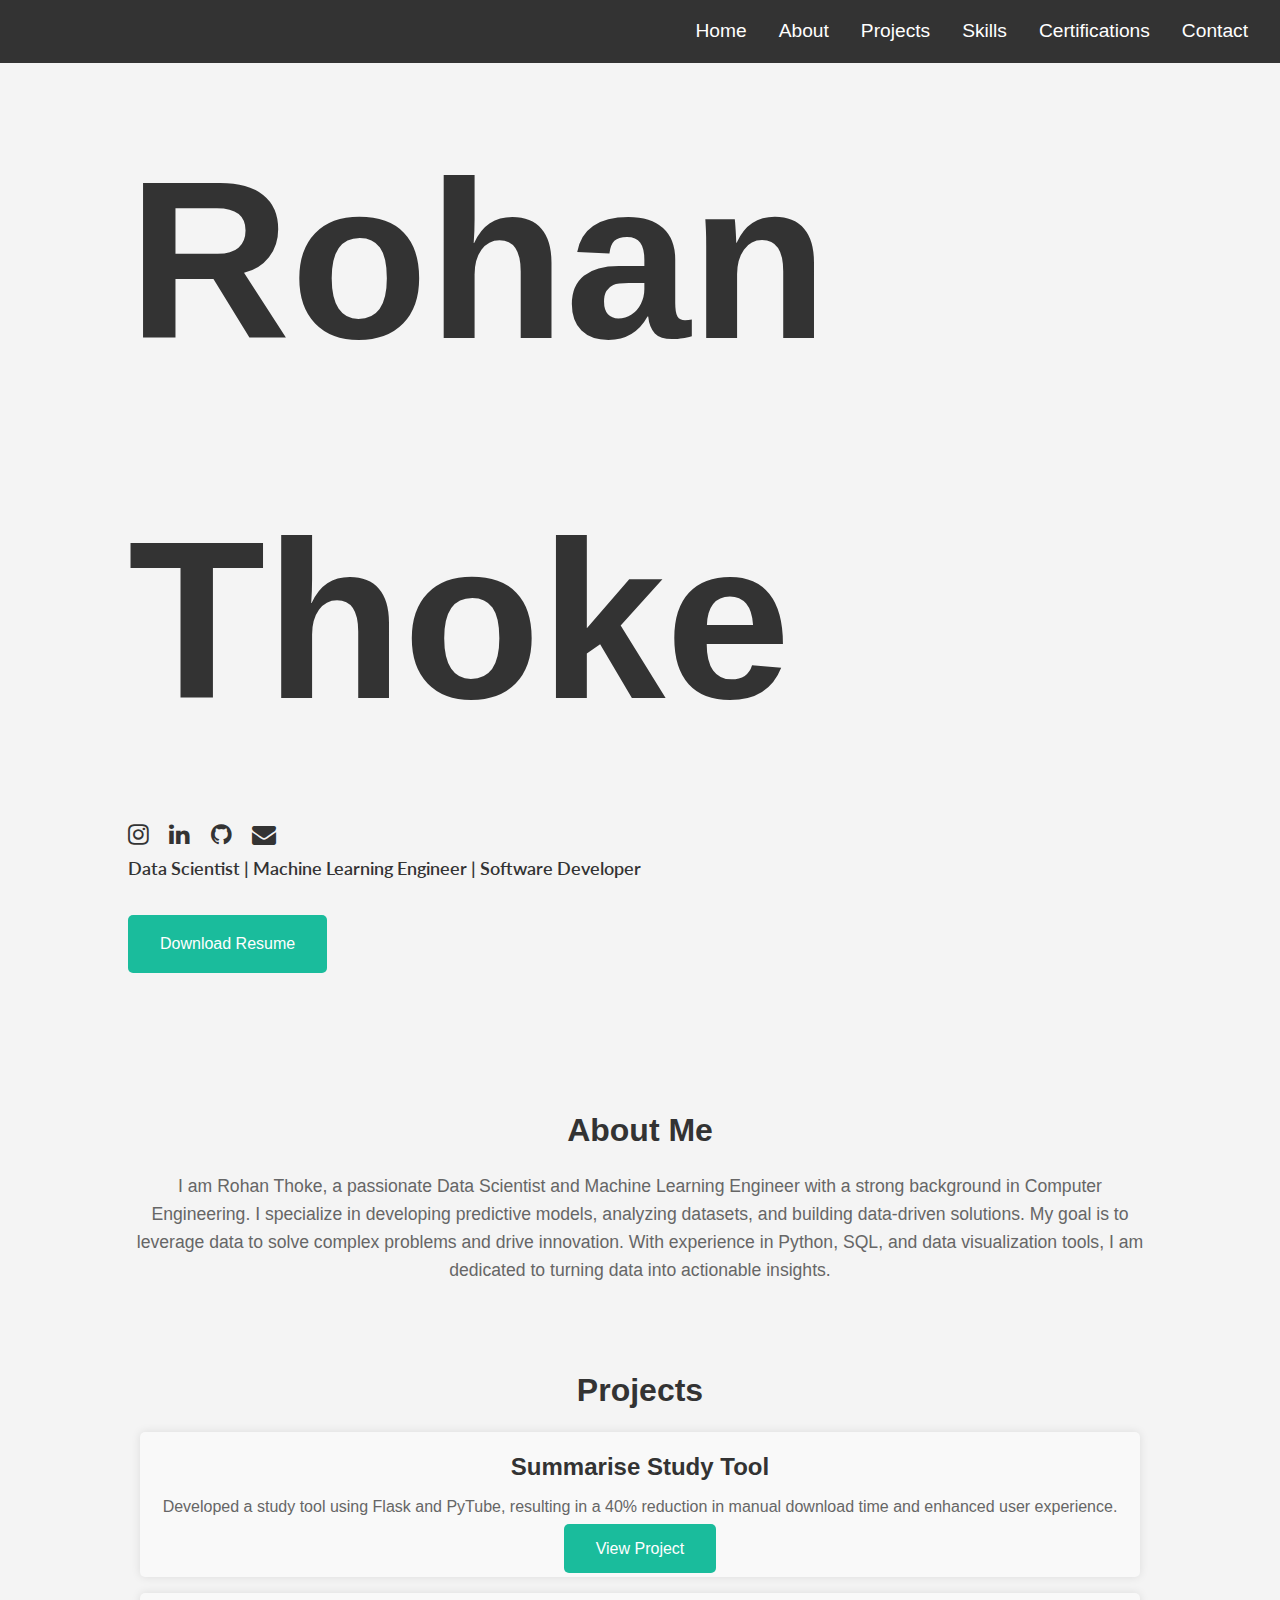
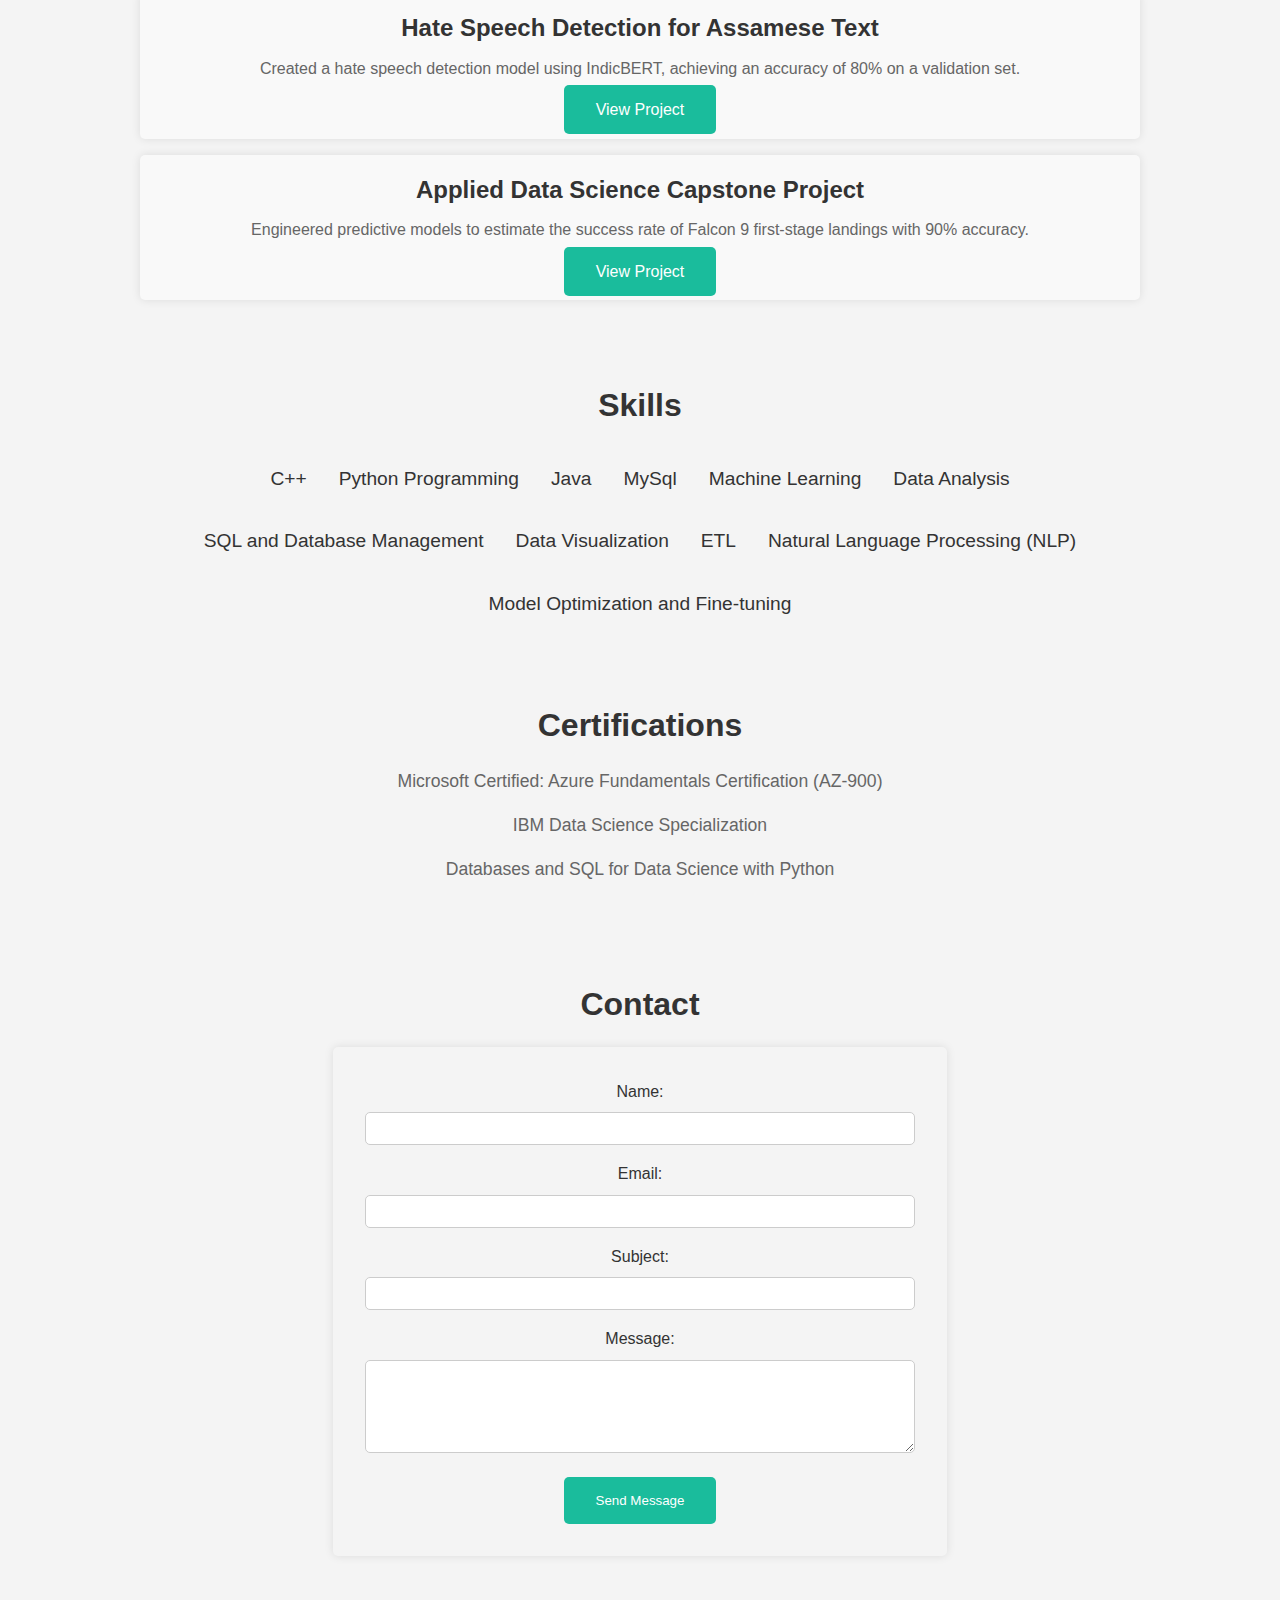
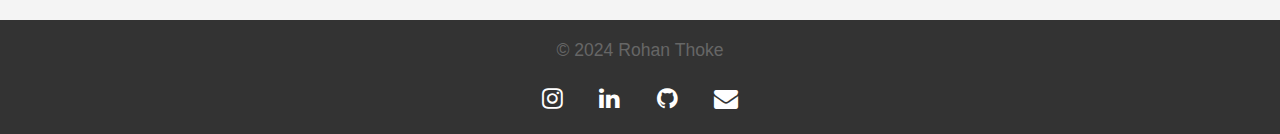
<file: index.html>
<!DOCTYPE html>
<html lang="en">
<head>
    <meta charset="UTF-8">
    <meta name="viewport" content="width=device-width, initial-scale=1.0">
    <title>Rohan Thoke | Portfolio</title>
    <link rel="stylesheet" href="styles.css">
    <link href="https://fonts.googleapis.com/css?family=Lato" rel="stylesheet">
    <link rel="stylesheet" href="https://cdnjs.cloudflare.com/ajax/libs/font-awesome/4.7.0/css/font-awesome.min.css">
    <style>
        /* General */
        * {
            margin: 0;
            padding: 0;
            box-sizing: border-box;
        }

        body {
            font-family: Arial, sans-serif;
            line-height: 1.6;
            background-color: #f4f4f4;
            color: #333;
            scroll-behavior: smooth;
            cursor: url('https://cur.cursors-4u.net/cursors/cur-9/cur829.ani'), auto;
        }

        /* Header */
        header {
            background: #333;
            color: #fff;
            padding: 1rem 0;
            position: fixed;
            width: 100%;
            z-index: 1000;
        }

        nav {
            display: flex;
            justify-content: flex-end;
            align-items: center;
            padding: 0 2rem;
        }

        .menu-toggle {
            display: none;
            flex-direction: column;
            cursor: pointer;
        }

        .menu-toggle .bar {
            height: 3px;
            width: 25px;
            background-color: #fff;
            margin: 4px 0;
            transition: 0.4s;
        }

        nav ul {
            
            list-style: none;
            display: flex;
            gap: 2rem;
        }

        nav ul li {
            margin: 0;
        }

        nav ul li a {
            color: #fff;
            text-decoration: none;
            font-size: 1.2rem;
        }

        .nav.showing {
            display: flex;
            flex-direction: column;

        }

        /* Section Spacing */
        .section {
            padding: 100px 0;
        }

        /* Home Section */
        #home {
            padding-top: 5rem;
            text-align: left;
        }

        .name {
            font-size: 25vh;
            margin-bottom: 1rem;
            color: #333;
        }

        .first-name, .last-name {
            display: block;
            transition: color 0.3s;
        }

        .first-name:hover, .last-name:hover {
            color: #1abc9c;
        }

        .social-icons {
            margin-top: 1rem;
        }

        .social-icon {
            font-size: 1.5rem;
            margin-right: 1rem;
            color: #333;
            transition: color 0.3s;
        }

        .social-icon:hover {
            color: #1abc9c;
        }

        .headline {
            font-family: 'Lato', sans-serif;
            font-size: 18px;
            line-height: 1.6;
            color: #333;
            font-weight: 600;
            margin-bottom: 1rem;
        }

        .resume-button {
            padding: 1rem 2rem;
            background-color: #1abc9c;
            color: #fff;
            text-decoration: none;
            border-radius: 5px;
            transition: background-color 0.3s, color 0.3s;
            display: inline-block;
            margin-top: 1rem;
        }

        .resume-button:hover {
            background-color: #16a085;
        }

        /* About Section */
        #about {
            padding: 2rem 0;
            text-align: center;
        }

        .container {
            width: 80%;
            margin: auto;
        }

        h2 {
            margin-bottom: 1rem;
            font-size: 2rem;
            color: #333;
        }

        p {
            margin-bottom: 1rem;
            font-size: 1.1rem;
            color: #666;
        }

        /* Projects Section */
        #projects {
            padding: 2rem 0;
            text-align: center;
        }

        .project-box {
            background: #f9f9f9;
            padding: 1rem;
            border-radius: 5px;
            margin-bottom: 2rem;
            box-shadow: 0 0 10px rgba(0, 0, 0, 0.1);
            max-width: 1000px;
            margin: 1rem auto;
            text-align: center;
        }

        .project-box h3 {
            margin-bottom: 0.5rem;
            font-size: 1.5rem;
            color: #333;
        }

        .project-box p {
            margin-bottom: 1rem;
            font-size: 1rem;
            color: #666;
        }

        .project-button {
            padding: 1rem 2rem;
            background-color: #1abc9c;
            color: #fff;
            text-decoration: none;
            border-radius: 5px;
            transition: background-color 0.3s, color 0.3s;
            font-size: 1rem;
        }

        .project-button:hover {
            background-color: #16a085;
        }

        /* Skills Section */
        #skills {
            padding: 2rem 0;
            text-align: center;
        }

        .skills-container {
            display: flex;
            flex-wrap: wrap;
            justify-content: center;
        }

        .skill {
            margin: 1rem;
            font-size: 1.2rem;
            color: #333;
            transition: color 0.3s;
        }

        .skill:hover {
            color: #1abc9c;
        }

        /* Certifications Section */
        #certifications {
            padding: 2rem 0;
            text-align: center;
        }

        .certification {
            margin-bottom: 2rem;
        }

        /* Contact Section */
        #contact {
            padding: 2rem 0;
            text-align: center;
        }

        form {
            width: 60%;
            margin: auto;
            background: #f4f4f4;
            padding: 2rem;
            border-radius: 5px;
            box-shadow: 0 0 10px rgba(0,0,0,0.1);
        }

        label {
            display: block;
            margin-bottom: 0.5rem;
            color: #333;
        }

        input, textarea {
            width: 100%;
            padding: 0.5rem;
            margin-bottom: 1rem;
            border: 1px solid #ccc;
            border-radius: 5px;
        }

        button {
            display: inline-block;
            padding: 1rem 2rem;
            background-color: #1abc9c;
            color: #fff;
            text-decoration: none;
            border-radius: 5px;
            transition: background-color 0.3s, color 0.3s;
            border: none;
            cursor: pointer;
        }

        button:hover {
            background-color: #16a085;
        }

        /* Footer */
        footer {
            background: #333;
            color: #fff;
            text-align: center;
            padding: 1rem 0;
            margin-top: 2rem;
        }

        .footer-social-icons a {
            color: #fff;
            margin: 0 1rem;
            font-size: 1.5rem;
        }

        .footer-social-icons a:hover {
            color: #1abc9c;
        }

        @media (max-width: 768px) {
            .menu-toggle {
                display: flex;
            }

            nav ul {
                display: none;
                flex-direction: column;
                align-items: center;
            }

            .nav.showing {
                display: flex;
            }

            nav ul li {
                margin: 1rem 0;
            }

            .name {
                font-size: 15vh;
            }

            .social-icons {
                display: flex;
                justify-content: center;
                flex-wrap: wrap;
            }

            .skills-container {
                flex-direction: column;
            }

            form {
                width: 90%;
            }
        }
    </style>
</head>
<body>
    <header>
        <nav>
            <div class="menu-toggle" id="mobile-menu">
                <span class="bar"></span>
                <span class="bar"></span>
                <span class="bar"></span>
            </div>
            <ul class="nav no-search">
                <li><a href="#home">Home</a></li>
                <li><a href="#about">About</a></li>
                <li><a href="#projects">Projects</a></li>
                <li><a href="#skills">Skills</a></li>
                <li><a href="#certifications">Certifications</a></li>
                <li><a href="#contact">Contact</a></li>
            </ul>
        </nav>
    </header>

    <section id="home" class="section">
        <div class="container">
            <h1 class="name">
                <span class="first-name">Rohan Thoke</span>
                <span class="last-name"></span>
            </h1>
            <div class="social-icons">
                <a href="https://www.instagram.com/rohan_thoke_rajput?igsh=MTFnYXozNmM4ZWhuMw==" class="social-icon"><i class="fa fa-instagram"></i></a>
                <a href="https://www.linkedin.com/in/rohancthoke/" class="social-icon"><i class="fa fa-linkedin"></i></a>
                <a href="https://github.com/rohancthoke" class="social-icon"><i class="fa fa-github"></i></a>
                <a href="mailto:rohanthoke.skn.comp@gmail.com" class="social-icon"><i class="fa fa-envelope"></i></a>
            </div>
            <p class="headline">Data Scientist | Machine Learning Engineer | Software Developer</p>
            <a href="https://drive.google.com/file/d/1Kg_Bjt18OuYjf_a4Injty9cDE2NbsUeA/view?usp=sharing" class="resume-button">Download Resume</a>
        </div>
    </section>

    <section id="about" class="section">
        <div class="container">
            <h2>About Me</h2>
            <p>I am Rohan Thoke, a passionate Data Scientist and Machine Learning Engineer with a strong background in Computer Engineering. I specialize in developing predictive models, analyzing datasets, and building data-driven solutions. My goal is to leverage data to solve complex problems and drive innovation. With experience in Python, SQL, and data visualization tools, I am dedicated to turning data into actionable insights.</p>
        </div>
    </section>

    <section id="projects" class="section">
        <div class="container">
            <h2>Projects</h2>
            <div class="project-box">
                <h3>Summarise Study Tool</h3>
                <p>Developed a study tool using Flask and PyTube, resulting in a 40% reduction in manual download time and enhanced user experience.</p>
                <a href="https://github.com/rohancthoke/Studytool" target="_blank" class="project-button">View Project</a>
            </div>
            <div class="project-box">
                <h3>Hate Speech Detection for Assamese Text</h3>
                <p>Created a hate speech detection model using IndicBERT, achieving an accuracy of 80% on a validation set.</p>
                <a href="https://github.com/rohancthoke/Hate-Speech-Detection" target="_blank" class="project-button">View Project</a>
            </div>
            <div class="project-box">
                <h3>Applied Data Science Capstone Project</h3>
                <p>Engineered predictive models to estimate the success rate of Falcon 9 first-stage landings with 90% accuracy.</p>
                <a href="https://github.com/rohancthoke/Capstone" target="_blank" class="project-button">View Project</a>
            </div>
        </div>
    </section>

    <section id="skills" class="section">
        <div class="container">
            <h2>Skills</h2>
            <div class="skills-container">
                <p class="skill">C++</p>
                <p class="skill">Python Programming</p>
                <p class="skill">Java</p>
                <p class="skill">MySql</p>
                <p class="skill">Machine Learning</p>
                <p class="skill">Data Analysis</p>
                <p class="skill">SQL and Database Management</p>
                <p class="skill">Data Visualization </p>
                <p class="skill">ETL</p>
                <p class="skill">Natural Language Processing (NLP)</p>
                <p class="skill">Model Optimization and Fine-tuning</p>
            </div>
        </div>
    </section>

    <section id="certifications" class="section">
        <div class="container">
            <h2>Certifications</h2>
            <div class="certification">
                <p>Microsoft Certified: Azure Fundamentals Certification (AZ-900)</p>
                    <p>IBM Data Science Specialization</p> 
                    <p>Databases and SQL for Data Science with Python</p>
            </div>
        </div>
    </section>

    <section id="contact" class="section">
        <div class="container">
            <h2>Contact</h2>
            <form action="YOUR_FORM_HANDLER_URL" method="post">
                <label for="name">Name:</label>
                <input type="text" id="name" name="name" required>

                <label for="email">Email:</label>
                <input type="email" id="email" name="email" required>

                <label for="subject">Subject:</label>
                <input type="text" id="subject" name="subject" required>

                <label for="message">Message:</label>
                <textarea id="message" name="message" rows="5" required></textarea>

                <button type="submit">Send Message</button>
            </form>
        </div>
    </section>

    <footer>
        <p>&copy; 2024 Rohan Thoke</p>
        <div class="footer-social-icons">
            <a href="https://www.instagram.com/rohan_thoke_rajput?igsh=MTFnYXozNmM4ZWhuMw==" target="_blank"><i class="fa fa-instagram"></i></a>
            <a href="https://www.linkedin.com/in/rohancthoke/" target="_blank"><i class="fa fa-linkedin"></i></a>
            <a href="https://github.com/rohancthoke" target="_blank"><i class="fa fa-github"></i></a>
            <a href="mailto:rohanthoke.skn.comp@gmail.com"><i class="fa fa-envelope"></i></a>
        </div>
    </footer>

    <script>
        document.addEventListener('DOMContentLoaded', function() {
            const mobileMenu = document.getElementById('mobile-menu');
            const navList = document.querySelector('nav ul');

            mobileMenu.addEventListener('click', function() {
                navList.classList.toggle('showing');
            });

            window.addEventListener('scroll', function() {
                const header = document.querySelector('header');
                header.classList.toggle('scrolled', window.scrollY > 0);
            });
        });
    </script>
</body>
</html>
</file>
<file: styles.css>
/* General */
* {
    margin: 0;
    padding: 0;
    box-sizing: border-box;
}

body {
    font-family: Arial, sans-serif;
    line-height: 1.6;
    background-color: #f4f4f4;
    color: #333;
    scroll-behavior: smooth;
    cursor: url('https://cur.cursors-4u.net/cursors/cur-9/cur829.ani'), auto;

}

/* Header */
header {
    background: #333;
    color: #fff;
    padding: 1rem 0;
}

nav ul {
    list-style: none;
    padding: 0;
    text-align: right;
}

nav ul li {
    display: inline;
    margin: 0 1rem;
}

nav ul li a {
    color: #fff;
    text-decoration: none;
    font-size: 1.2rem;
}

/* Section Spacing */
.section {
    padding: 100px 0;
}

/* Home Section */
#home {
    padding-top: 5rem;
    text-align: left;
}

.name {
    font-size: 25vh;
    margin-bottom: 1rem;
    color: #333;
}

.last-name, .last-name {
    display: block;
    transition: color 0.3s;
}

.first-name:hover, .last-name:hover {
    color: #1abc9c;
}

.social-icons {
    margin-top: 1rem;
}

.social-icon {
    font-size: 1.5rem;
    margin-right: 1rem;
    color: #333;
    transition: color 0.3s;
}

.social-icon:hover {
    color: #1abc9c;
}

.headline {
    font-family: 'Lato', sans-serif;
    font-size: 18px;
    line-height: 1.6;
    color: #333;
    font-weight: 600;
    margin-bottom: 1rem;
}

.resume-button {
    padding: 1rem 2rem;
    background-color: #1abc9c;
    color: #fff;
    text-decoration: none;
    border-radius: 5px;
    transition: background-color 0.3s, color 0.3s;
    display: inline-block;
    margin-top: 1rem;
}

.resume-button:hover {
    background-color: #16a085;
}

/* About Section */
#about {
    padding: 2rem 0;
    text-align: center;
}

.container {
    width: 80%;
    margin: auto;
}

h2 {
    margin-bottom: 1rem;
    font-size: 2rem;
    color: #333;
}

p {
    margin-bottom: 1rem;
    font-size: 1.1rem;
    color: #666;
}

/* Projects Section */
#projects {
    padding: 2rem 0;
    text-align: center;
}

.project-box {
    background: #f9f9f9;
    padding: 1rem;
    border-radius: 5px;
    margin-bottom: 2rem;
    box-shadow: 0 0 10px rgba(0, 0, 0, 0.1);
    max-width: 1000px;
    margin: 1rem auto;
    text-align: center;
}

.project-box h3 {
    margin-bottom: 0.5rem;
    font-size: 1.5rem;
    color: #333;
}

.project-box p {
    margin-bottom: 1rem;
    font-size: 1rem;
    color: #666;
}

.project-button {
    padding: 1rem 2rem;
    background-color: #1abc9c;
    color: #fff;
    text-decoration: none;
    border-radius: 5px;
    transition: background-color 0.3s, color 0.3s;
    font-size: 1rem;
}

.project-button:hover {
    background-color: #16a085;
}

/* Skills Section */
#skills {
    padding: 2rem 0;
    text-align: center;
}

.skills-container {
    display: flex;
    flex-wrap: wrap;
    justify-content: center;
}

.skill {
    margin: 1rem;
    font-size: 1.2rem;
    color: #333;
    transition: color 0.3s;
}

.skill:hover {
    color: #1abc9c;
}

/* Certifications Section 
#certifications {
    padding: 2rem 0;
    text-align: center;
}

.certification {
    margin-bottom: 2rem;
}
*/
/* Contact Section */
#contact {
    padding: 2rem 0;
    text-align: center;
}

form {
    width: 60%;
    margin: auto;
    background: #f4f4f4;
    padding: 2rem;
    border-radius: 5px;
    box-shadow: 0 0 10px rgba(0,0,0,0.1);
}

label {
    display: block;
    margin-bottom: 0.5rem;
    color: #333;
}

input, textarea {
    width: 100%;
    padding: 0.5rem;
    margin-bottom: 1rem;
    border: 1px solid #ccc;
    border-radius: 5px;
}

button {
    display: inline-block;
    padding: 1rem 2rem;
    background-color: #1abc9c;
    color: #fff;
    text-decoration: none;
    border-radius: 5px;
    transition: background-color 0.3s, color 0.3s;
    border: none;
    cursor: pointer;
}

button:hover {
    background-color: #16a085;
}

/* Footer */
footer {
    background: #333;
    color: #fff;
    text-align: center;
    padding: 1rem 0;
    margin-top: 2rem;
}

.footer-social-icons a {
    color: #fff;
    margin: 0 1rem;
    font-size: 1.5rem;
}

.footer-social-icons a:hover {
    color: #1abc9c;
}
</file>
